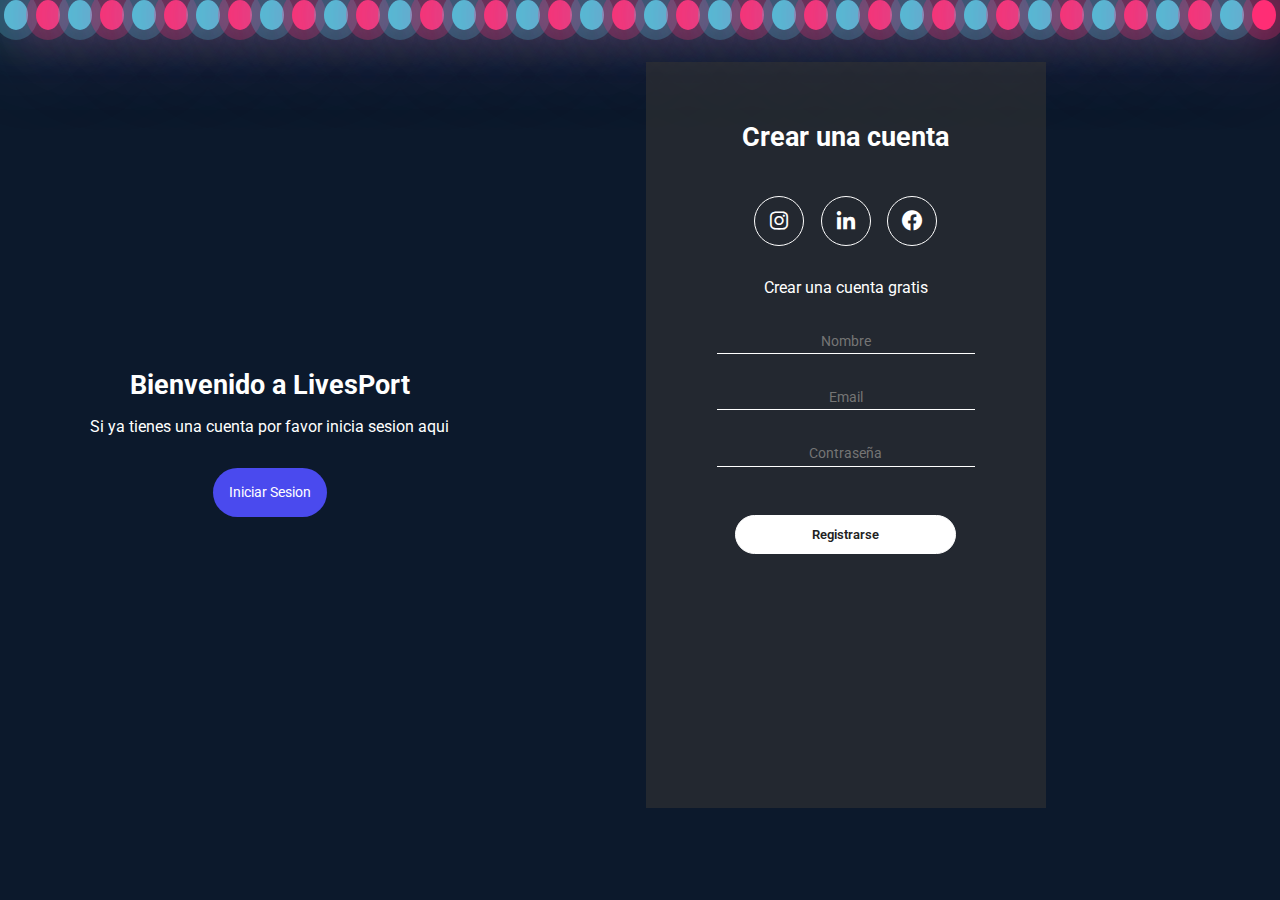
<file: formulario/formulario.html>
<!DOCTYPE html>
<html lang="en">

<head>
    <meta charset="UTF-8">
    <meta http-equiv="X-UA-Compatible" content="IE=edge">
    <meta name="viewport" content="width=device-width, initial-scale=1.0">
    <link rel="stylesheet" href="../css/formulario.css">
    <link rel="icon" href="img/ico.ico">
    <link rel="preconnect" href="https://fonts.googleapis.com">
    <link rel="preconnect" href="https://fonts.gstatic.com" crossorigin>
    <link href="https://fonts.googleapis.com/css2?family=Roboto:wght@400;700&display=swap" rel="stylesheet">
    <link href='https://unpkg.com/boxicons@2.1.1/css/boxicons.min.css' rel='stylesheet'>
    <title>Bienvenido</title>
</head>

<body>
    <div class="container">
        <div class="bubbles">
            <span style="--i:11;"></span>
            <span style="--i:12;"></span>
            <span style="--i:24;"></span>
            <span style="--i:10;"></span>
            <span style="--i:14;"></span>
            <span style="--i:23;"></span>
            <span style="--i:18;"></span>
            <span style="--i:16;"></span>
            <span style="--i:19;"></span>
            <span style="--i:20;"></span>
            <span style="--i:22;"></span>
            <span style="--i:25;"></span>
            <span style="--i:18;"></span>
            <span style="--i:21;"></span>
            <span style="--i:15;"></span>
            <span style="--i:13;"></span>
            <span style="--i:26;"></span>
            <span style="--i:17;"></span>
            <span style="--i:13;"></span>
            <span style="--i:28;"></span>
            <span style="--i:11;"></span>
            <span style="--i:12;"></span>
            <span style="--i:24;"></span>
            <span style="--i:10;"></span>
            <span style="--i:14;"></span>
            <span style="--i:23;"></span>
            <span style="--i:18;"></span>
            <span style="--i:16;"></span>
            <span style="--i:19;"></span>
            <span style="--i:20;"></span>
            <span style="--i:22;"></span>
            <span style="--i:25;"></span>
            <span style="--i:18;"></span>
            <span style="--i:21;"></span>
            <span style="--i:15;"></span>
            <span style="--i:13;"></span>
            <span style="--i:26;"></span>
            <span style="--i:17;"></span>
            <span style="--i:13;"></span>
            <span style="--i:28;"></span>
            
        </div>
        <div class="Contenido">
            <div class="container-form sign-up">
                <div class="welcome-back">
                    <div class="message">
                        <h2>Bienvenido a LivesPort</h2>
                        <p>Si ya tienes una cuenta por favor inicia sesion aqui</p>
                        <button class="sign-up-btn">Iniciar Sesion</button>
                    </div>
                </div>
                <form class="formulario">
                    <h2 class="create-account">Crear una cuenta</h2>
                    <div class="iconos">
                        <div class="border-icon">
                            <i class='bx bxl-instagram'></i>
                        </div>
                        <div class="border-icon">
                            <i class='bx bxl-linkedin' ></i>
                        </div>
                        <div class="border-icon">
                            <i class='bx bxl-facebook-circle' ></i>
                        </div>
                    </div>
                    <p class="cuenta-gratis">Crear una cuenta gratis</p>
                    <input type="text" placeholder="Nombre">
                    <input type="email" placeholder="Email">
                    <input type="password" placeholder="Contraseña">
                  <a href="../index.html"><input type="button" value="Registrarse"></a>  
                </form>
            </div>
            <div class="container-form sign-in">
                <form class="formulario">
                    <h2 class="create-account">Iniciar Sesion</h2>
                    <div class="iconos">
                        <div class="border-icon">
                            <i class='bx bxl-instagram'></i>
                        </div>
                        <div class="border-icon">
                            <i class='bx bxl-linkedin' ></i>
                        </div>
                        <div class="border-icon">
                            <i class='bx bxl-facebook-circle' ></i>
                        </div>
                    </div>
                    <p class="cuenta-gratis">¿Aun no tienes una cuenta?</p>
                    <input type="email" placeholder="Email">
                    <input type="password" placeholder="Contraseña">
                   <a href="../index.html"> <input type="button" value="Iniciar Sesion"></a>
                </form>
                <div class="welcome-back">
                    <div class="message">
                        <h2>Bienvenido de nuevo</h2>
                        <p>Si aun no tienes una cuenta por favor registrese aqui</p>
                        <button class="sign-in-btn">Registrarse</button>
                    </div>
                </div>
            </div>
            <script src="../js/fomulario.js"></script>
        </div>
    </div>
    
</body>

</html>
</file>
<file: css/formulario.css>
* {
    margin: 0;
    padding: 0;
    box-sizing: border-box;
    font-family: 'Roboto', sans-serif;
}


body {
    height: 100vh;
    display: flex;
    align-items: center;
    justify-content: center;
    background-position: center;
    background-repeat: no-repeat;
    background-size: cover;
    color: #fff;
}

.container-form {
    position: absolute;
    width: 90%;
    height: 90vh;
    display: flex;
    justify-content: space-around;
    transition:  all .5s ease-out;
}

.welcome-back {
    display: flex;
    align-items: center;
    text-align: center;
}

.message {
    padding: 1rem;
}

.message h2 {
    font-size: 1.7rem;
    padding: 1rem 0;
}

.message button {
    padding: 1rem;
    font-weight: 400;
    background-color: #4a4aee;
    border-radius: 2rem;
    border: none;
    outline: none;
    cursor: pointer;
    font-size: .9rem;
    margin-top: 2rem;
    transition: all .3s ease-in;
    color: #fff;
}

.message button:hover {
    background-color: #6464f8;
}

.formulario {
    width: 400px;
    padding: 1rem;
    margin: 2rem;
    background-color: rgb(51, 51, 51, 0.602);
    text-align: center;
}
.formulario a{
  text-decoration: none;
}

.create-account {
    padding: 2.7rem 0;
    font-size: 1.7rem;
}

.iconos {
    width: 200px;
    display: flex;
    justify-content: space-around;
    margin: auto;
}

.border-icon {
    height: 20px;
    width: 20px;
    display: flex;
    align-items: center;
    justify-content: center;
    padding: 1.5rem;
    border: solid thin white;
    border-radius: 50%;
    font-size: 1.5rem;
    transition: all .3s ease-in;
}

.border-icon:hover {
    background-color: #4a4aee;
    cursor: pointer;
}

.cuenta-gratis {
    padding: 2rem 0;
}

.formulario input {
    width: 70%;
    display: block;
    margin: auto;
    margin-bottom: 2rem;
    background-color: transparent;
    border: none;
    border-bottom: white thin solid;
    text-align: center;
    outline: none;
    padding: .2rem 0;
    font-size: .9rem;
    color: white;
}

.formulario input[type="button"] {
    width: 60%;
    margin: auto;
    border: solid thin white;
    padding: .7rem;
    border-radius: 2rem;
    background-color: white;
    font-weight: 600;
    margin-top: 3rem;
    font-size: .8rem;
    cursor: pointer;
    color: #222;
}

.sign-in {
    position: absolute;
    opacity: 0;
    visibility: hidden;
}

.sign-in.active {
    opacity: 1;
    visibility: visible;
}

.sign-up.active {
    opacity: 0;
    visibility: hidden;
}

/* Fondo */

body{
    min-height: 100vh;
    background: #0c192c;

}
.container{
    position: relative;
    width: 100%;
    height: 100vh;
    overflow: hidden;
}
.bubbles{
    position: relative;
    display: flex;

}
.bubbles span{
    position: relative;
    width: 30px;
    height: 30px;
    background: #4fc3dc;
    margin:0 4px;
    border-radius:50% ;
    box-shadow:  0 0 0 10px #4fc3dc44,
    0 0 50px #4fc3dc,
    0 0 100px #4fc3dc;
    animation: animate 15s linear infinite;
    animation-duration: calc(125s / var(--i));    
}
.bubbles span:nth-child(even){
    background: #ff2d75;
    box-shadow:  0 0 0 10px #ff2d7544,
    0 0 50px #ff2d75,
    0 0 100px #ff2d75;
}
@keyframes animate{
    0%{
        transform: translateY(100vh) scale(0) ;
    }
    100%{
        transform: translateY(-10vh) scale(1);
    }  

}
img{
    position: relative;
}
</file>
